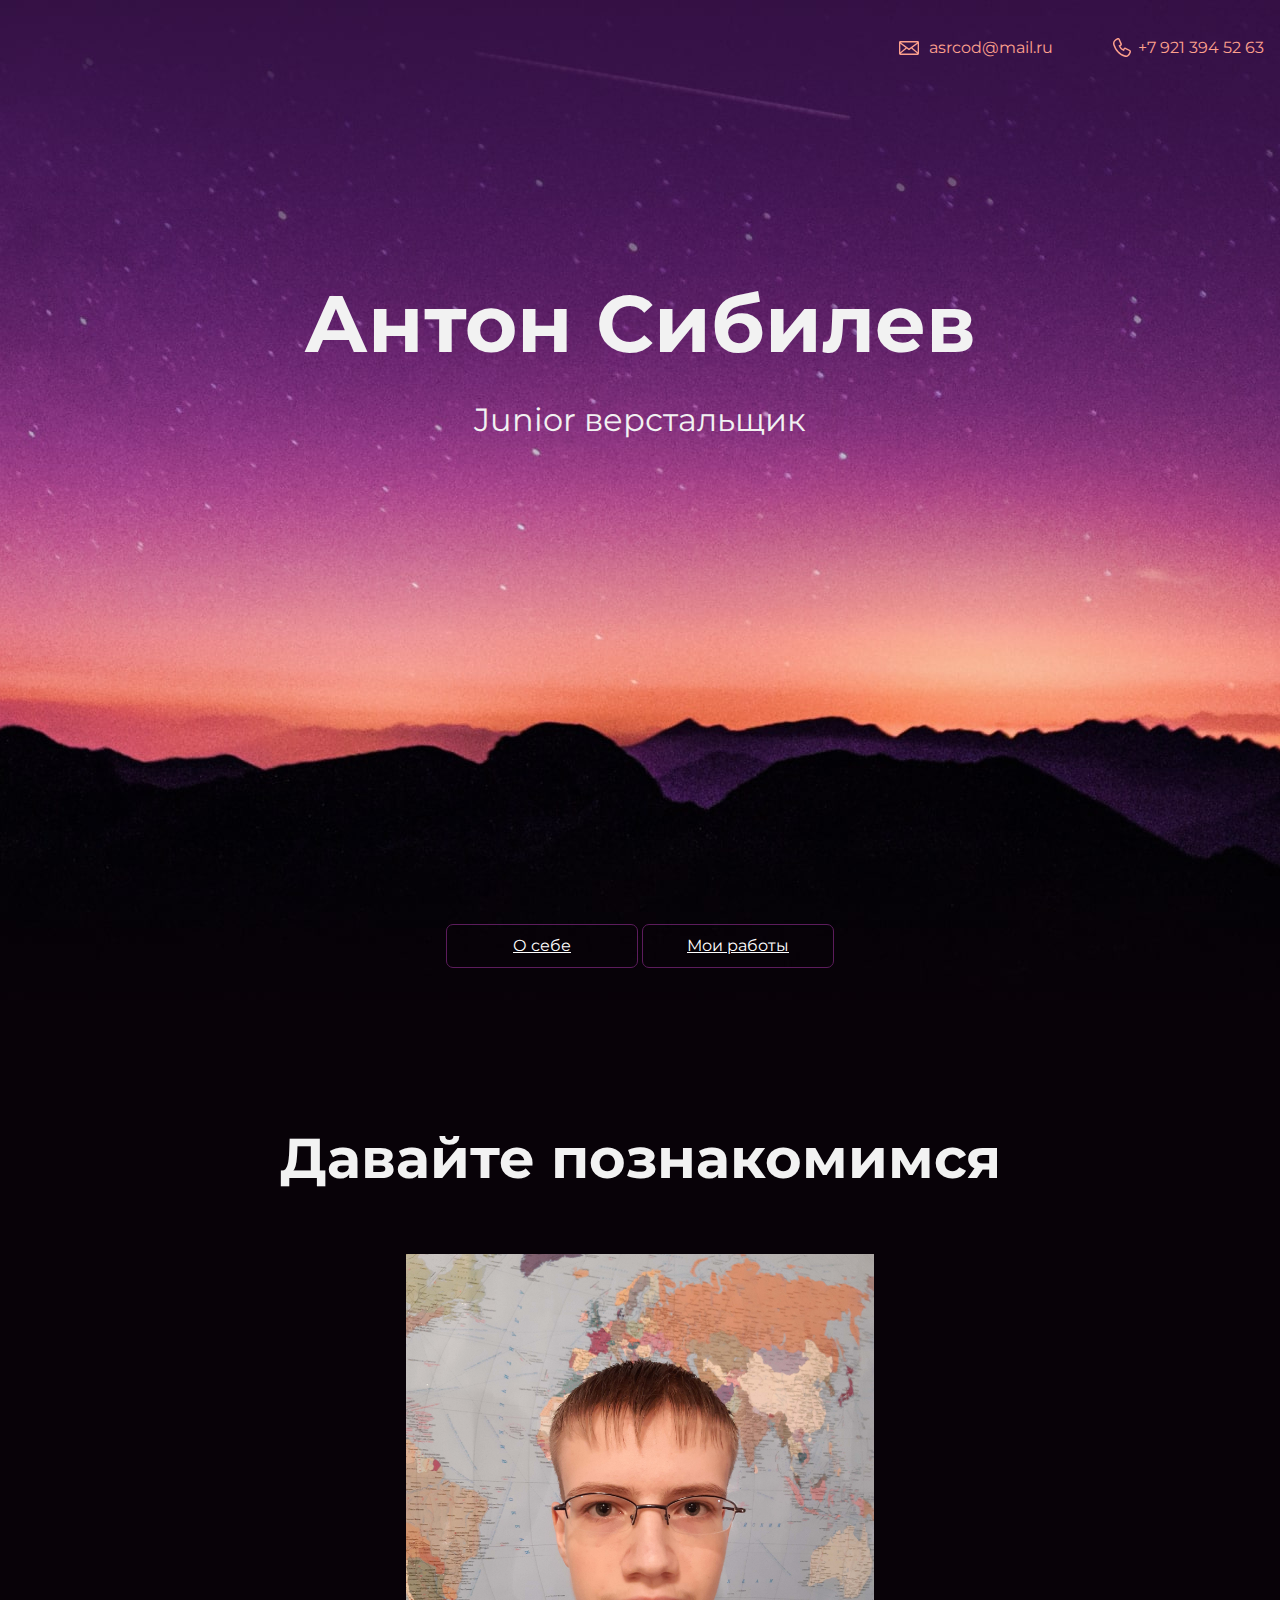
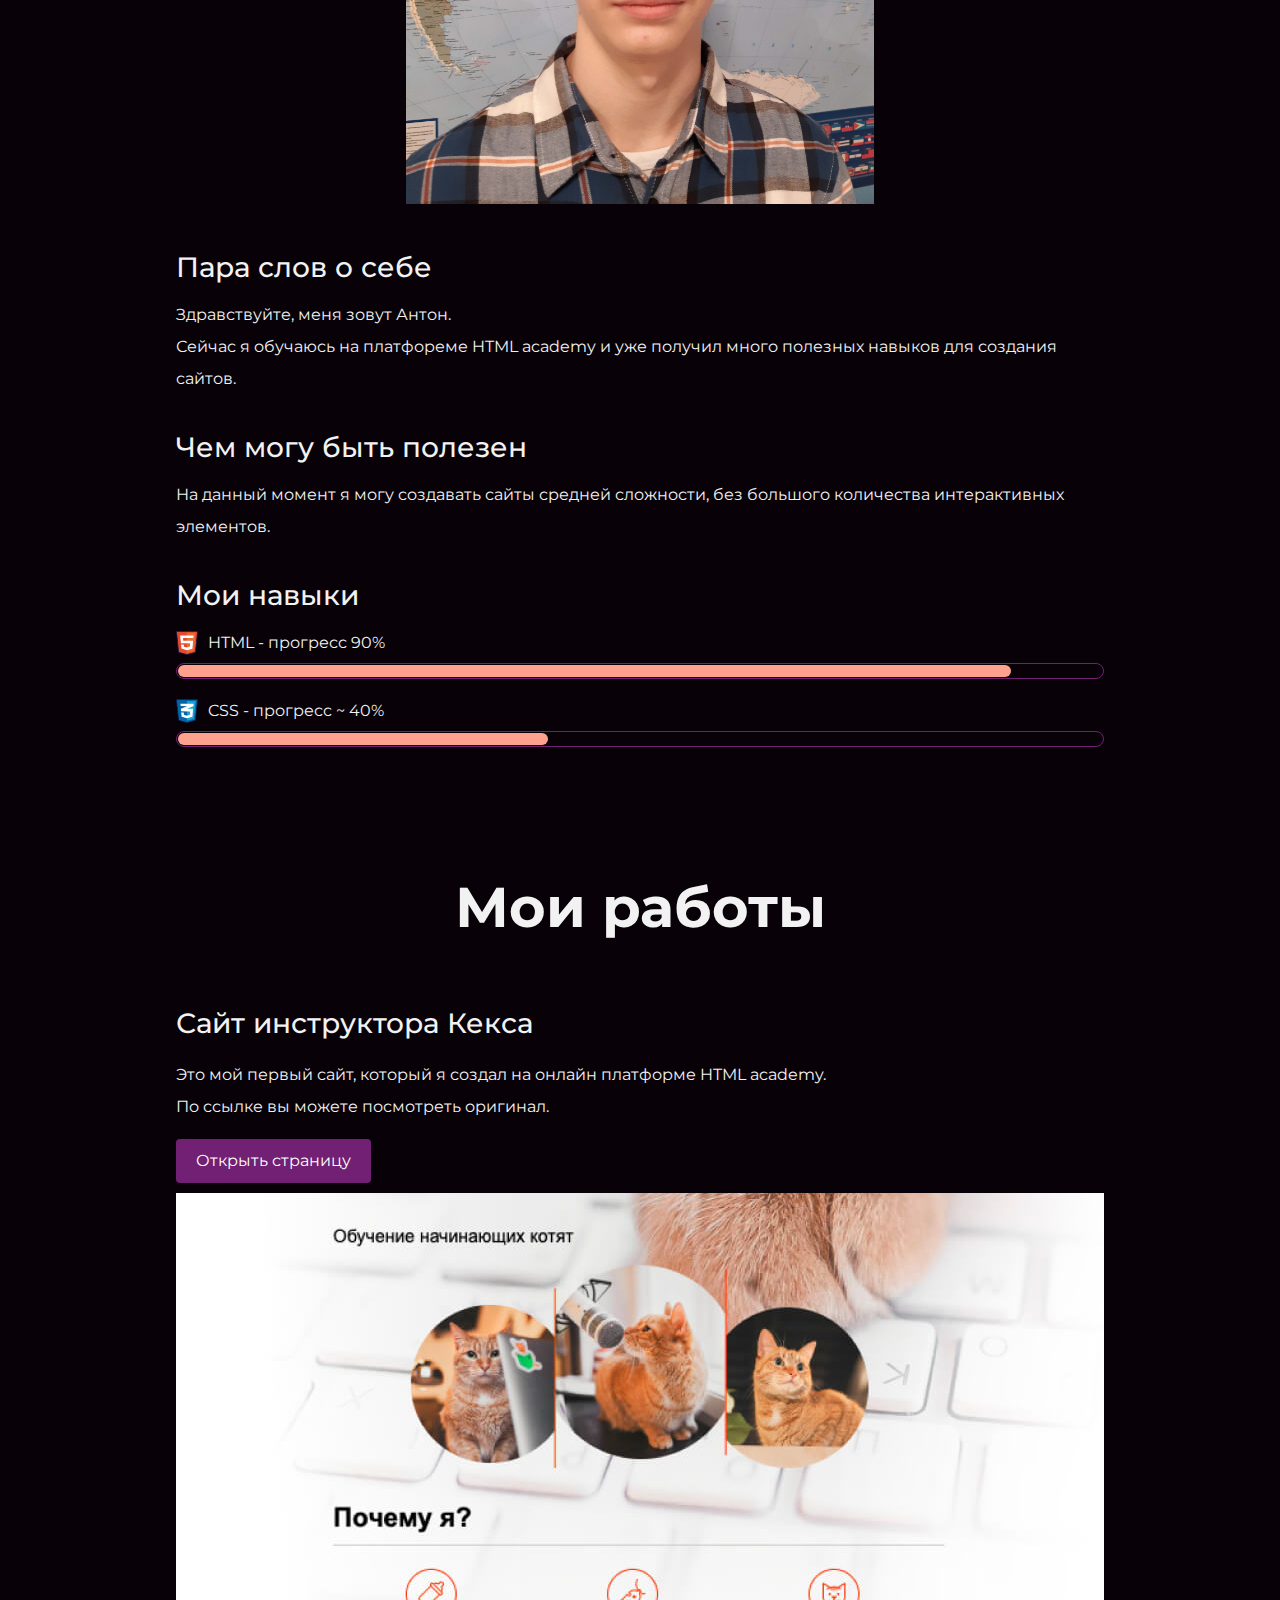
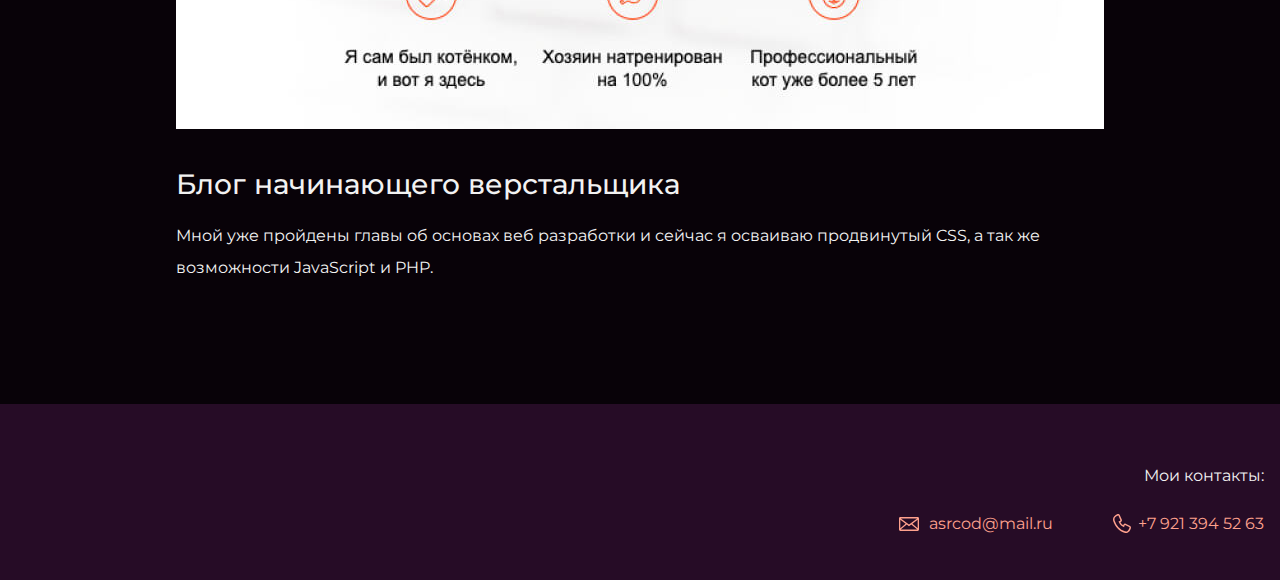
<file: index.html>
<!DOCTYPE html>
<html lang="ru">
  <head>
    <meta charset="UTF-8">
    <link rel="stylesheet" href="basic-dark-theme/style.css">
    <link href="https://fonts.googleapis.com/css?family=Montserrat:400,500,700|Old+Standard+TT&display=swap&subset=cyrillic" rel="stylesheet">
    <title>Портфолио Junior верстальщика Антона Сибилева</title>
  </head>

  <body>
    <header class="page-header">
      <div class="container">
        <a class="header-email" href="mailto:asrcod@mail.ru">asrcod@mail.ru</a>
        <a class="header-phone" href="tel:+79213945263">+7 921 394 52 63</a>
      </div>
    </header>

    <section class="hero-image">
      <div class="container">
        <h1 class="heading">Антон Сибилев</h1>
        <p>Junior верстальщик</p>
      </div>
    </section>


    <div class="position">
      <ul class="main">
      <li class="open"><a href="#say_hi">О себе</a>
        <ul class="sub-menu">
          <li><a href="#a_few_words">Пара слов о себе</a></li>
          <li><a href="#how_can_I_help">Чем могу быть полезен</a></li>
          <li><a href="#my_skills">Мои навыки</a></li>
        </ul>
      </li>
      <li class="open"><a href="#my_works">Мои работы</a>
        <ul class="sub-menu">
          <li><a href="#my_works">Мой первый сайт</a></li>
          <li><a href="#tiny_blog">Мой крошечный блог</a></li>
        </ul>
      </li>
      </ul>
    </div>
    <section class="intro">
      <div class="container">
        <h2 class="subheading" id="say_hi">Давайте познакомимся</h2>
        <figure class="user-image">
          <img src="files/user.jpg" height="550" alt="Моя фотография">
        </figure>
        <div>
          <h3 id="a_few_words">Пара слов о себе</h3>
          <p>Здравствуйте, меня зовут Антон.
            <br>Сейчас я обучаюсь на платфореме HTML academy и уже получил много полезных навыков для создания сайтов.</p>
          <h3 id="how_can_I_help">Чем могу быть полезен</h3>
          <p>На данный момент я могу создавать сайты средней сложности, без большого количества интерактивных элементов.</p>
          <div class="skills">
            <h3 id="my_skills">Мои навыки</h3>
            <dl class="skills-list">
              <dt class="skill-html">HTML - прогресс 90%</dt>
              <dd class="level"><div style="width: 90%">90%</div></dd>
              <dt class="skill-css">CSS - прогресс ~ 40%</dt>
              <dd class="level"><div style="width: 40%">40%</div></dd>
            </dl>
          </div>
        </div>
      </div>
    </section>

    <section class="portfolio">
      <div class="container">
        <h2 class="subheading" id="my_works">Мои работы</h2>
        <h3>Сайт инструктора Кекса</h3>
        <p>Это мой первый сайт, который я создал на онлайн платформе HTML academy.<br>
        По ссылке вы можете посмотреть оригинал.</p>
        <a class="button" style="margin-bottom: 10px;" href="source/project/index.html">Открыть страницу</a>
        <figure class="project-image">
          <img src="files/project.jpg" width="928" height="536" alt="Cайт инструктора Кекса">
        </figure>
        <h3 id="tiny_blog">Блог начинающего верстальщика</h3>
        <p>Мной уже пройдены главы об основах веб разработки и сейчас я осваиваю продвинутый CSS, а так же возможности JavaScript и PHP.</p>  
      </div>
    </section>
    <footer class="page-footer">
      <div class="container">
        <p>Мои контакты: </p>
        <a class="footer-email" href="mailto:asrcod@mail.ru">asrcod@mail.ru</a>
        <a class="footer-phone" href="tel:+79213945263">+7 921 394 52 63</a>
      </div>
    </footer>
  </body>
</html>
</file>
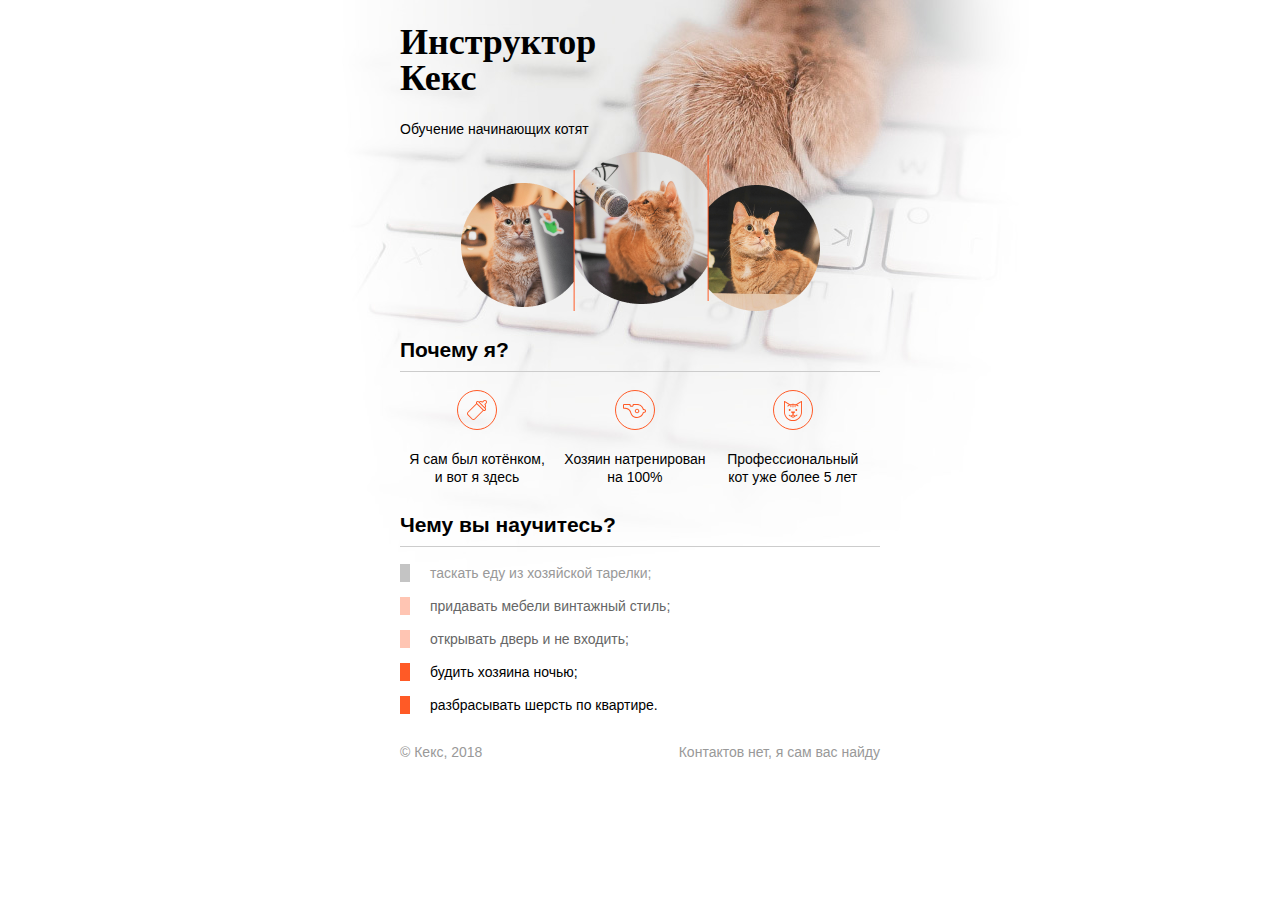
<file: source/project/index.html>
<!DOCTYPE html>
<html lang="ru">
  <head>
    <meta charset="utf-8">
    <title>Инструктор Кекс</title>
    <link rel="stylesheet" href="style.css">
  </head>
  <body>
    <div class="container">
      <header class="site-header">
        <h1>Инструктор Кекс</h1>
        <p>Обучение начинающих котят</p>
        <img src="img/keks.png">
      </header>

      <section class="features">
        <h2>Почему я?</h2>
        <p class="feature-kitten">Я сам был котёнком, и вот я здесь</p>
        <p class="feature-train">Хозяин натренирован на 100%</p>
        <p class="feature-cat">Профессиональный кот уже более 5 лет</p>
      </section>

      <section class="skills">
        <h2>Чему вы научитесь?</h2>
        <ul class="skills-list">
          <li class="skills-item">таскать еду из хозяйской тарелки;</li>
          <li class="skills-item standart">придавать мебели винтажный стиль;</li>
          <li class="skills-item standart">открывать дверь и не входить;</li>
          <li class="skills-item vip">будить хозяина ночью;</li>
          <li class="skills-item vip">разбрасывать шерсть по квартире.</li>
        </ul>
      </section>

      <footer class="site-footer">
        <p>© Кекс, 2018</p>
        <p>Контактов нет, я сам вас найду</p>
      </footer>
    </div>
  </body>
</html>
</file>
<file: basic-dark-theme/style.css>
body {
  margin: 0;
  min-width: 960px;
  font-family: "Montserrat", "Helvetica", "Arial", sans-serif;
  font-size: 16px;
  line-height: 32px;
  color: #f2f2f2;
  background-color: #080208;
  background-image: url("img/hero-bg.jpg");
  background-repeat: no-repeat;
  background-position: top center;
}

.container {
  max-width: 928px;
  margin: 0 auto;
  padding: 0 16px;
}

.page-header {
  margin: 0 0 180px;
  padding: 32px 0 32px;
}

.page-header .container,
.page-footer .container {
  max-width: 1408px;
  text-align: right;
}

.page-header a {
  margin-left: 56px;
  color: #fea18d;
  text-decoration: none;
  background-repeat: no-repeat;
  background-position: left;
}

.header-email {
  padding-left: 30px;
  background-image: url("img/icon-email.svg");
}

.header-phone {
  padding-left: 25px;
  background-image: url("img/icon-phone.svg");
}

.hero-image {
  margin-bottom: 480px;
}

.hero-image .container {
  max-width: 1408px;
  text-align: center;
}

.heading {
  margin: 0 0 24px;
  font-size: 80px;
  line-height: 96px;
}

.hero-image p {
  margin: 0;
  font-size: 32px;
  line-height: 48px;
}

.intro {
  margin: 0 0 120px;
}

.subheading {
  margin: 0 0 56px;
  font-size: 56px;
  line-height: 80px;
  text-align: center;
}

.user-image {
  margin: 0 0 32px;
  text-align: center;
}

.intro h3,
.portfolio h3 {
  margin: 0 0 12px;
  font-size: 28px;
  line-height: 40px;
  font-weight: 500;
}

.intro p {
  margin: 0 0 32px;
}

/*.*/

.position {
  text-align: center;
  margin-bottom: 150px;
}

.main {
  margin: 0px;
  padding: 0px;
  list-style: none;
}

.main a {
  display: block;
  color: #ffffff;
  border-radius: 7px;
}

.main a:hover {
  transition: 200ms;
  color: #000000;
  background-color: #d18d55;
}

.main .sub-menu {
  display: none;
  position: absolute;
  margin: 0px;
  padding: 0px;
  list-style: none;
}

.main .sub-menu a {
  padding: 5px;
}

.open > a {
  position: relative;
  display: block;
  padding: 5px;
  border: 1px solid #5c1c5c;
  width: 180px;
}

.main > li {
  position: relative;
  display: inline-block;
}

.main > li:hover .sub-menu {
  display: block;
}

/*.*/

.skills-list {
  margin: 0;
  padding: 0;
}

.skills-list dt {
  padding-left: 32px;
  background-repeat: no-repeat;
  background-position: left;
}

.skill-html {
  background-image: url("img/icon-html.svg");
}

.skill-css {
  background-image: url("img/icon-css.svg");
}

.level {
  margin: 4px 0 16px;
  padding: 0;
  height: 14px;
  font-size: 0;
  background-color: #080208;
  border: 1px solid #712073;
  border-radius: 8px;
}

.level div {
  margin: 1px;
  height: 12px;
  background-color: #fea18d;
  border-radius: 6px;
}

.portfolio {
  margin: 0 0 120px;
}

.projects {
  margin: 0;
  padding: 0;
  list-style: none;
}

.projects li {
  margin: 0 0 80px;
}

.project-image {
  margin: 0 0 24px;
  text-align: center;
}

.projects p {
  margin: 0 0 24px;
}

.button {
  padding: 6px 20px;
  display: inline-block;
  vertical-align: baseline;
  text-decoration: none;
  border-radius: 4px;
  background-color: #712073;
  color: #ffffff;
}

.button:hover {
  background-color: #d86a11;
  transition: 400ms;
}

.page-footer {
  padding: 40px 0;
  background-color: #260c26;
}

.page-footer a {
  margin-left: 56px;
  color: #fea18d;
  text-decoration: none;
  background-repeat: no-repeat;
  background-position: left;
}

.footer-email {
  padding-left: 30px;
  background-image: url("img/icon-email.svg");
}

.footer-phone {
  padding-left: 25px;
  background-image: url("img/icon-phone.svg");
}
</file>
<file: source/project/style.css>
body {
  padding: 0;
  font-family: "Arial", sans-serif;
  font-size: 14px;
  line-height: 18px;
  color: #000000;
  background: #ffffff url("img/keks-background.jpg") no-repeat 50% 0;
}

h1 {
  width: 260px;
  font-family: "Georgia", serif;
  font-size: 36px;
  line-height: 36px;
}

h2 {
  padding-bottom: 12px;
  border-bottom: 1px solid #cccccc;
}

.site-header {
  margin-bottom: 30px;
}

.skills-item {
  margin-bottom: 15px;
  padding-left: 20px;
  border-left: 10px solid #c4c4c4;
  color: #999999;
}

.standart {
  border-color: #ffc5b3;
  color: #666666;
}

/* Добавьте правило ниже */

.vip {
  border-color: #ff5a26;
  color: #000000;
}

.container {
  width: 480px;
  margin: 0 auto;
}

.site-header img {
  display: block;
  margin: 0 auto;
}

.features {
  margin-bottom: 30px;
}

.features p {
  display: inline-block;
  vertical-align: top;
  width: 30%;
  margin: 0 5px;
  text-align: center;
  background-repeat: no-repeat;
  background-position: center top;
}

.feature-kitten {
  padding-top: 60px;
  background-image: url("img/bottle.svg");
}

.feature-cat {
  padding-top: 60px;
  background-image: url("img/cat.svg");
}

.feature-train {
  padding-top: 60px;
  background-image: url("img/whistle.svg");
}

.skills-list {
  padding: 0;
  list-style: none;
}

.site-footer {
  display: flex;
  justify-content: space-between;
  color: #999999;
}
</file>
